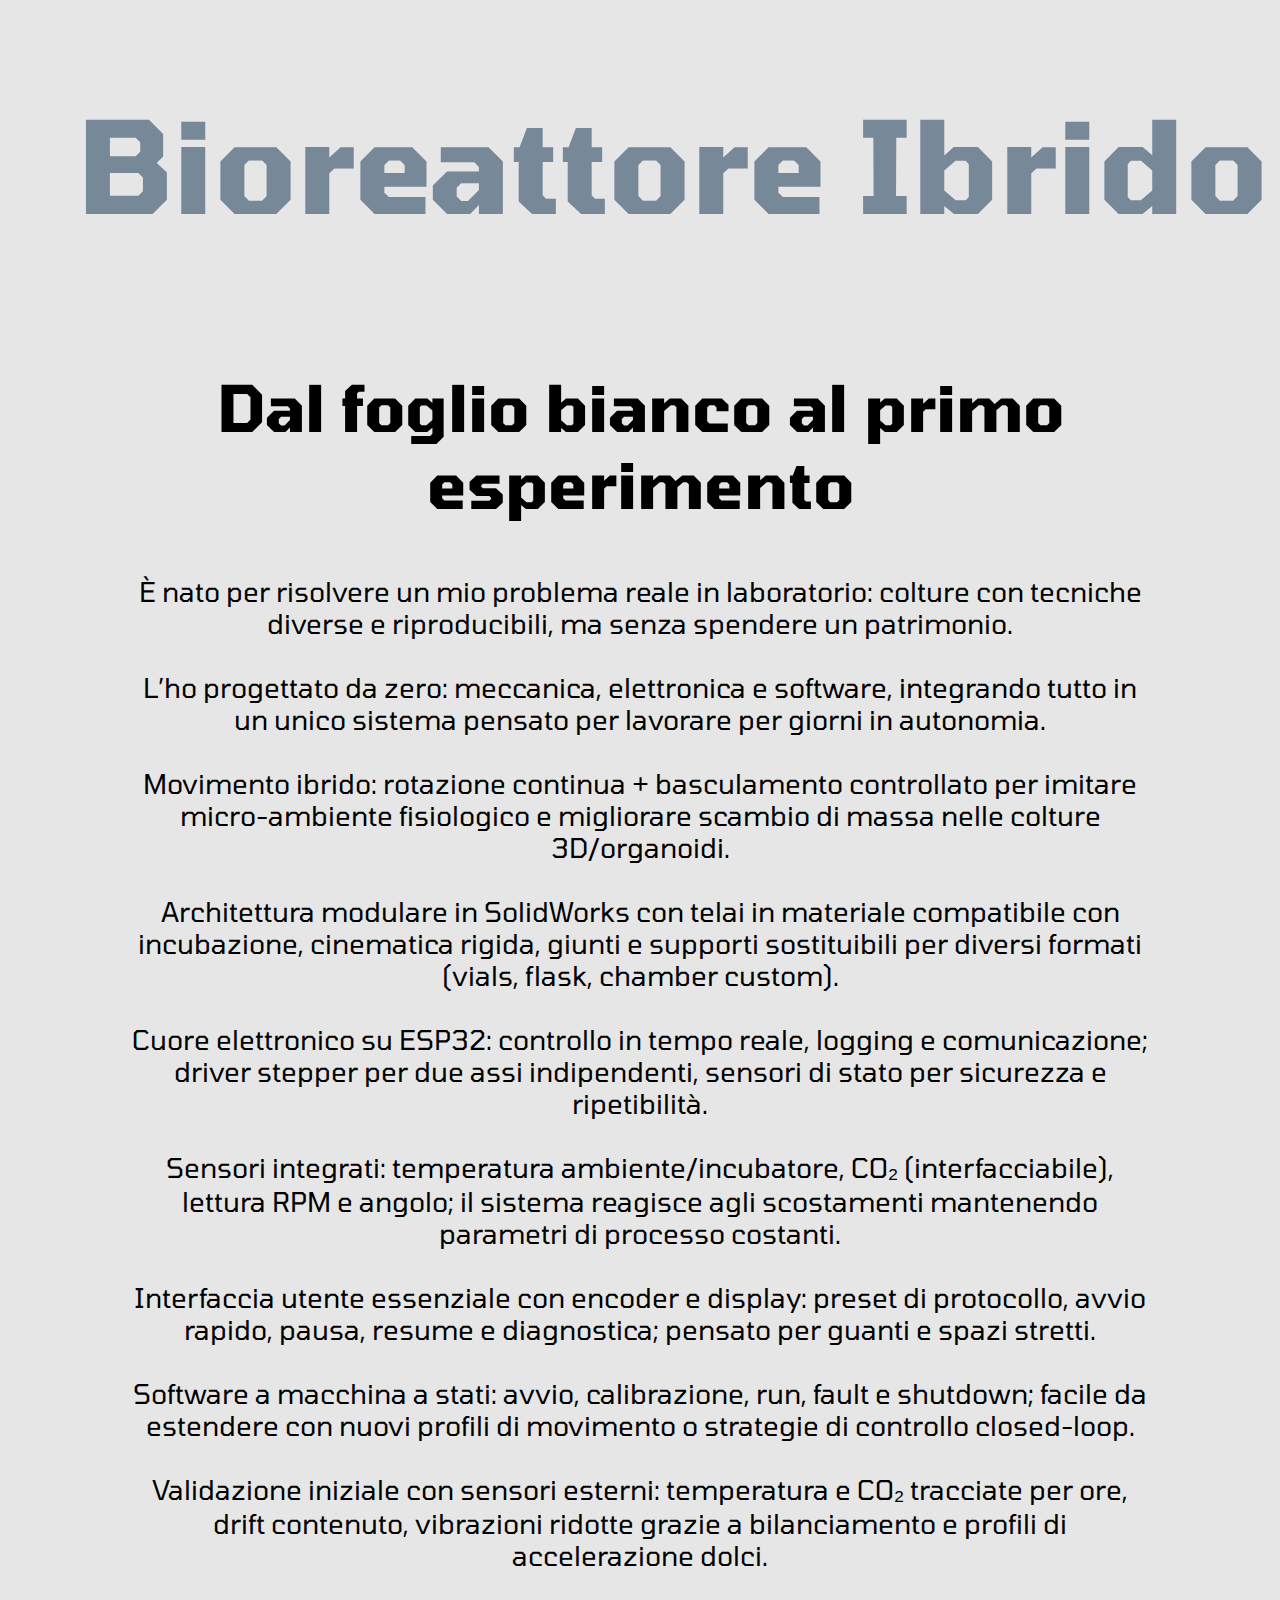
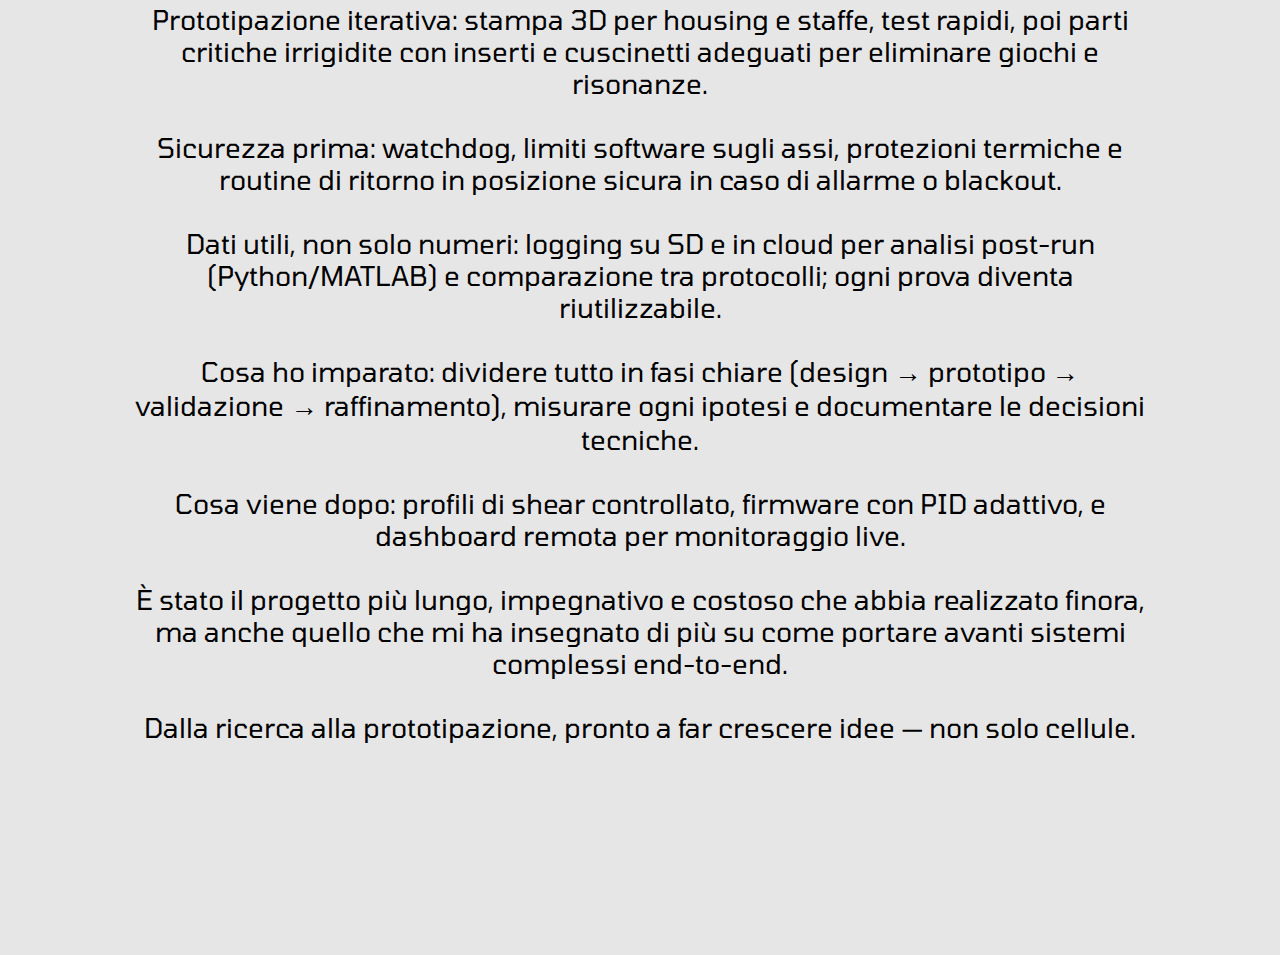
<file: Biorevolution.html>
<!DOCTYPE html>
<html>
<head>
  <base href="nic_blog">
  <link rel="stylesheet" type="text/css" href="style2.css">
  <link rel="stylesheet" href="https://fonts.googleapis.com/css?family=Tomorrow">
  <link rel="icon" type="image/x-icon" href="foto/logo.png">
  <meta charset="utf-8">
  <meta name="viewport" content="width=device-width">

  <title>Progetti</title>
  <meta name="description" content="my personal Webpage">
  <meta name="author" content="Nicolò Francescon">
</head>
<body>
  <style media="screen">
    p{
      font-size: 1.7rem;
      text-align: justify;
    }
    h2{
      font-size: 4rem;
    }
    li{
      font-size: 1.7rem;
      text-align: justify;
    }
    article{
      margin: 10%;
    }
    h1,h2{
      text-align: center;
    }
  </style>

  <div class="desktop" style="padding-left:5%">
    <h1>Bioreattore Ibrido</h1>
  </div>

  <article style="text-align: center">
    <h2 style="color: black">Dal foglio bianco al primo esperimento</h2>

    <p style="text-align: center">
      È nato per risolvere un mio problema reale in laboratorio: colture con tecniche diverse e riproducibili, ma senza
      spendere un patrimonio.<br><br>
      L’ho progettato da zero: meccanica, elettronica e software, integrando tutto in un unico sistema
      pensato per lavorare per giorni in autonomia.<br><br>
      Movimento ibrido: rotazione continua + basculamento controllato per imitare micro-ambiente fisiologico e
      migliorare scambio di massa nelle colture 3D/organoidi.<br><br>
      Architettura modulare in SolidWorks con telai in materiale compatibile con incubazione, cinematica rigida,
      giunti e supporti sostituibili per diversi formati (vials, flask, chamber custom).<br><br>
      Cuore elettronico su ESP32: controllo in tempo reale, logging e comunicazione; driver stepper per due
      assi indipendenti, sensori di stato per sicurezza e ripetibilità.<br><br>
      Sensori integrati: temperatura ambiente/incubatore, CO₂ (interfacciabile), lettura RPM e angolo;
      il sistema reagisce agli scostamenti mantenendo parametri di processo costanti.<br><br>
      Interfaccia utente essenziale con encoder e display: preset di protocollo, avvio rapido, pausa,
      resume e diagnostica; pensato per guanti e spazi stretti.<br><br>
      Software a macchina a stati: avvio, calibrazione, run, fault e shutdown; facile da estendere con nuovi
      profili di movimento o strategie di controllo closed-loop.<br><br>
      Validazione iniziale con sensori esterni: temperatura e CO₂ tracciate per ore, drift contenuto, vibrazioni
      ridotte grazie a bilanciamento e profili di accelerazione dolci.<br><br>
      Prototipazione iterativa: stampa 3D per housing e staffe, test rapidi, poi parti critiche irrigidite
      con inserti e cuscinetti adeguati per eliminare giochi e risonanze.<br><br>
      Sicurezza prima: watchdog, limiti software sugli assi, protezioni termiche e routine di ritorno in posizione
      sicura in caso di allarme o blackout.<br><br>
      Dati utili, non solo numeri: logging su SD e in cloud per analisi post-run (Python/MATLAB) e comparazione tra
      protocolli; ogni prova diventa riutilizzabile.<br><br>
      Cosa ho imparato: dividere tutto in fasi chiare (design → prototipo → validazione → raffinamento),
      misurare ogni ipotesi e documentare le decisioni tecniche.<br><br>
      Cosa viene dopo: profili di shear controllato, firmware con PID adattivo,
      e dashboard remota per monitoraggio live.<br><br>
      È stato il progetto più lungo, impegnativo e costoso che abbia realizzato finora, ma anche quello che mi ha insegnato
      di più su come portare avanti sistemi complessi end-to-end.<br><br>
      Dalla ricerca alla prototipazione, pronto a far crescere idee
      — non solo cellule.
    </p>

    <br><br><br>
    <!-- <p style="text-align: center"><a href="../tesi.pdf" download="Emotion and Virtual Reality" target="_blank">here</a> you can download the full thesis</p> -->
  </article>

  <div class="mobile">
    <div class="testo_dx">
      <h1 style="font-size: 6rem">progetti</h1>
    </div>

    <div class="container">
      <a href="#"><img class="immagine_dx" src="foto/bioreattore.jpg" alt="Bioreattore Ibrido"></a>
      <div class="testo_dx">
        <h2>Hello World!</h2>
        <p>"The journey of a thousand miles begins with one step"</p>
      </div>
    </div>
  </div>

</body>
</html>
</file>
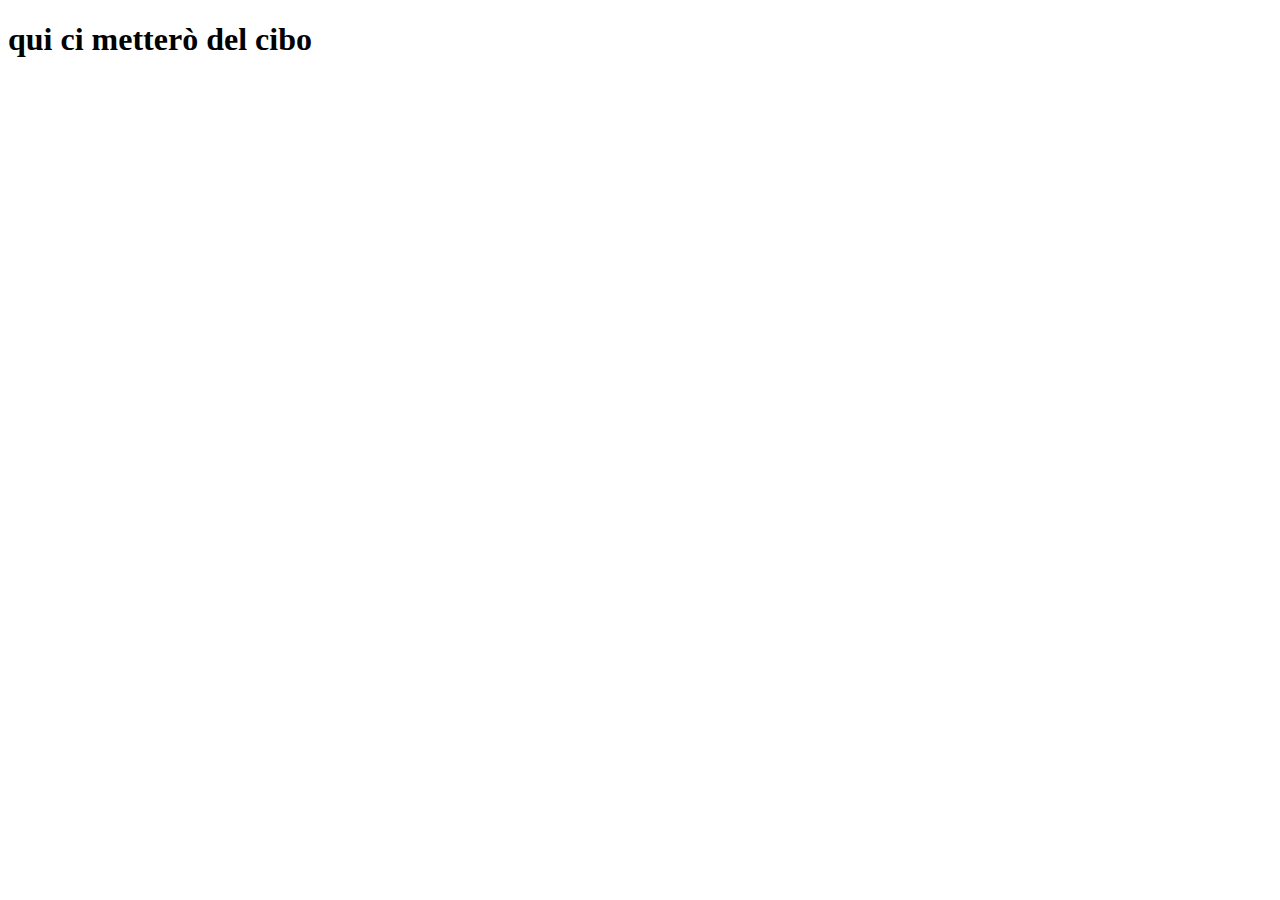
<file: cibo.html>
<!DOCTYPE html>
<html lang="en">
  <head>
    <meta charset="utf-8">
    <meta name="viewport" content="width=device-width">

    <title>cibo</title>
    <meta name="description" content="An example webpage.">
    <meta name="author" content="Nicolò Francescon">
  </head>
  <body>
    <header>
    </header>
    <nav>
    </nav>
    <article>
      <h1>qui ci metterò del cibo</h1>
    </article>
  </body>
</html>
</file>
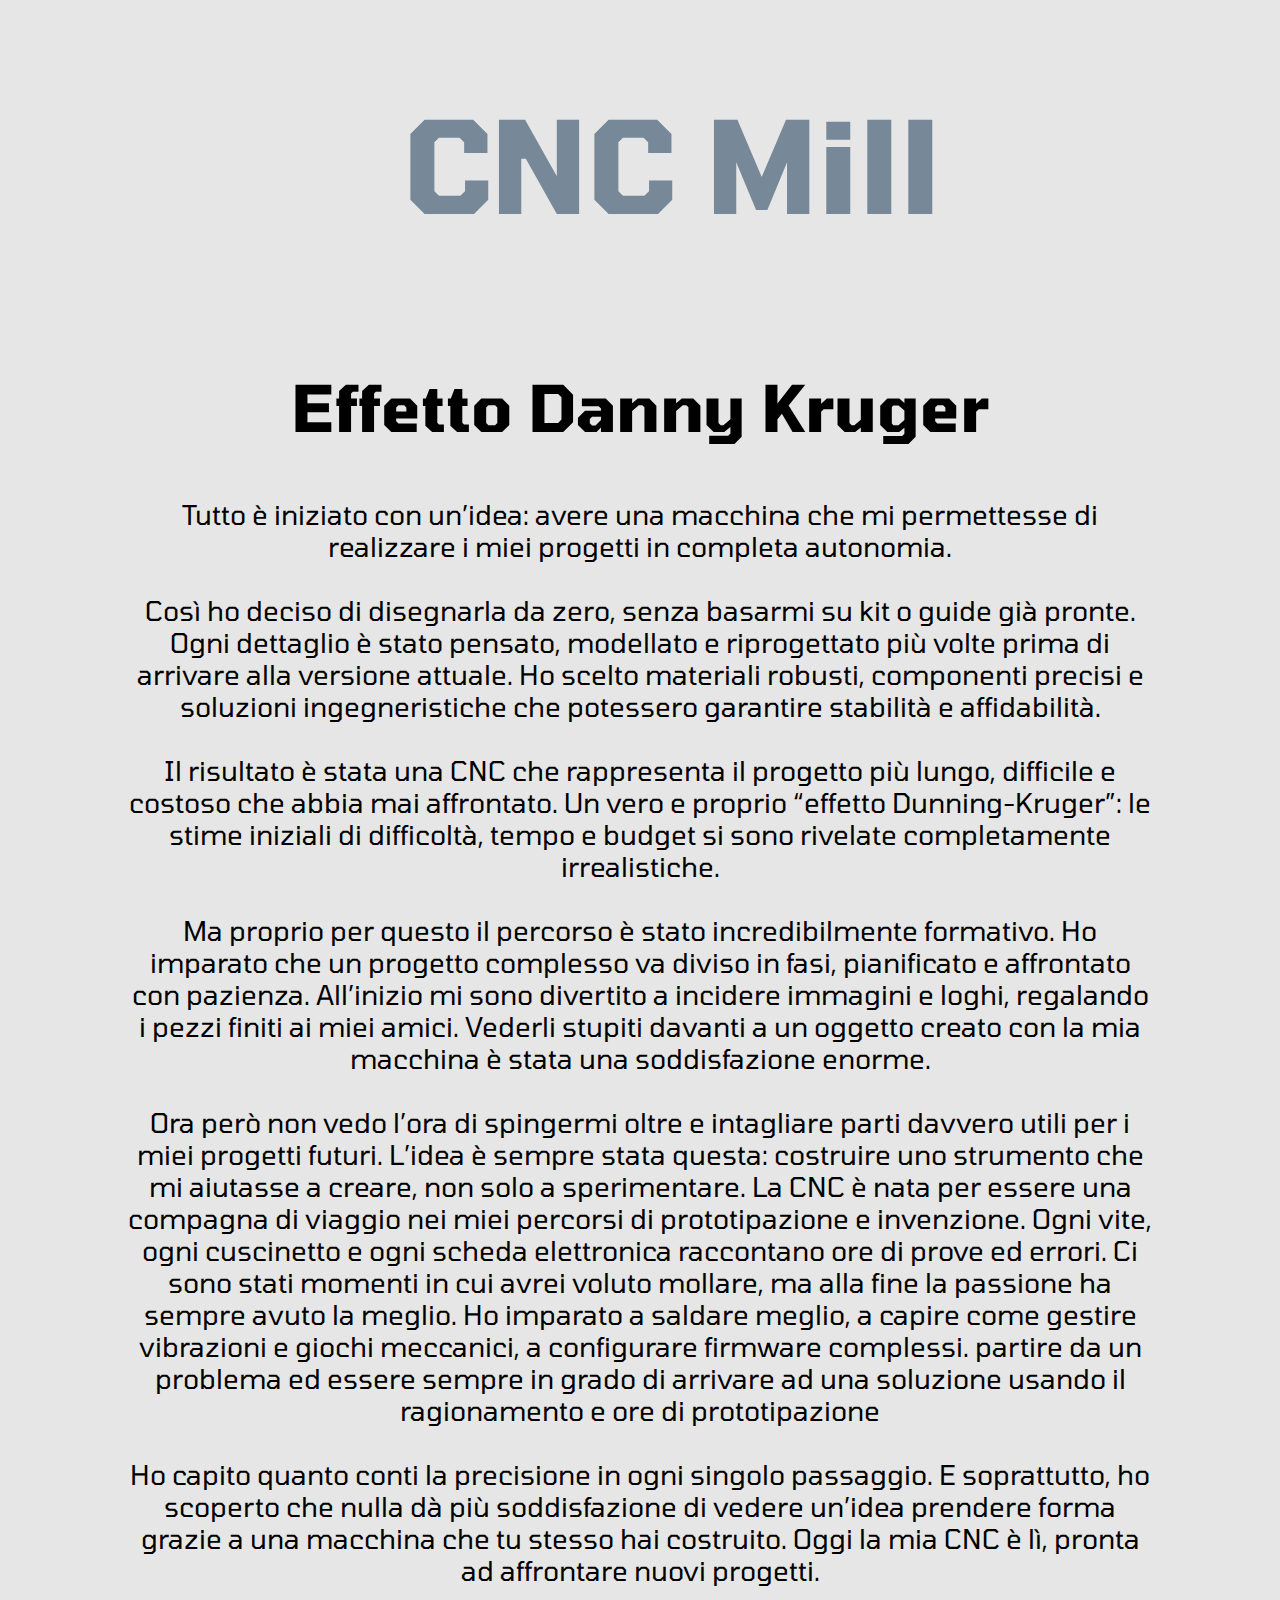
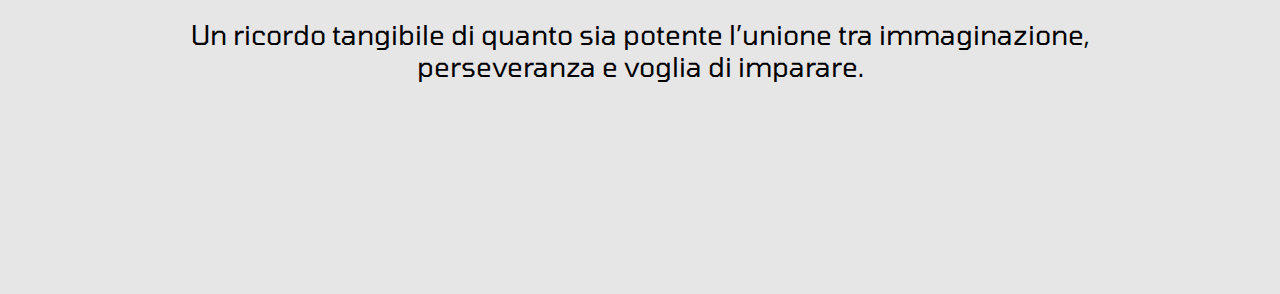
<file: cnc.html>
<!DOCTYPE html>
<html>
<head>
  <base href="nic_blog">
  <link rel="stylesheet" type="text/css" href="style2.css">
  <link rel="stylesheet" href="https://fonts.googleapis.com/css?family=Tomorrow">
  <link rel="icon" type="image/x-icon" href="foto/logo.png">
  <meta charset="utf-8">
  <meta name="viewport" content="width=device-width">

  <title>Progetti</title>
  <meta name="description" content="my personal Webpage">
  <meta name="author" content="Nicolò Francescon">
</head>
<body>
  <style media="screen">
    p{
      font-size: 1.7rem;
      text-align: justify;
      }
    h2{
      font-size: 4rem;
      }
    li{
      font-size: 1.7rem;
      text-align: justify;
    }
    article{
      margin: 10%;
    }
    h2{
      text-align: center;
    }

  </style>

<div class="desktop" style="padding-left:5%">
  <h1>CNC Mill</h1>
</div>


<article style="text-align: center">
  <h2 style="color: black">Effetto Danny Kruger</h2>
<p style="text-align: center">Tutto è iniziato con un’idea: avere una macchina che mi permettesse di realizzare i miei progetti in completa autonomia.
   <br><br> Così ho deciso di disegnarla da zero, senza basarmi su kit o guide già pronte.
Ogni dettaglio è stato pensato, modellato e riprogettato più volte prima di arrivare alla versione attuale.
Ho scelto materiali robusti, componenti precisi e soluzioni ingegneristiche che potessero garantire stabilità e affidabilità.
   <br><br> Il risultato è stata una CNC che rappresenta il progetto più lungo, difficile e costoso che abbia mai affrontato.
Un vero e proprio “effetto Dunning-Kruger”: le stime iniziali di difficoltà, tempo e budget si sono rivelate completamente irrealistiche.
   <br><br>Ma proprio per questo il percorso è stato incredibilmente formativo.
Ho imparato che un progetto complesso va diviso in fasi, pianificato e affrontato con pazienza.
All’inizio mi sono divertito a incidere immagini e loghi, regalando i pezzi finiti ai miei amici.
Vederli stupiti davanti a un oggetto creato con la mia macchina è stata una soddisfazione enorme.
   <br><br>Ora però non vedo l’ora di spingermi oltre e intagliare parti davvero utili per i miei progetti futuri.
L’idea è sempre stata questa: costruire uno strumento che mi aiutasse a creare, non solo a sperimentare.
La CNC è nata per essere una compagna di viaggio nei miei percorsi di prototipazione e invenzione.
Ogni vite, ogni cuscinetto e ogni scheda elettronica raccontano ore di prove ed errori.
Ci sono stati momenti in cui avrei voluto mollare, ma alla fine la passione ha sempre avuto la meglio.
Ho imparato a saldare meglio, a capire come gestire vibrazioni e giochi meccanici, a configurare firmware complessi.
   partire da un problema ed essere sempre in grado di arrivare ad una soluzione usando il ragionamento e ore di prototipazione
<br><br> Ho capito quanto conti la precisione in ogni singolo passaggio.
E soprattutto, ho scoperto che nulla dà più soddisfazione di vedere un’idea prendere forma grazie a una macchina che tu stesso hai costruito.
Oggi la mia CNC è lì, pronta ad affrontare nuovi progetti.
<br><br> Un ricordo tangibile di quanto sia potente l’unione tra immaginazione, perseveranza e voglia di imparare.</p>
<br><br><br>
<!-- <p style="text-align: center" > <a href="../tesi.pdf" download="Emotion and Virtual Reality" target="_blank">here</a> you can download the full thesis </p> -->
</article>
</div>
</div>


<div class="mobile">

  <div class="testo_dx">
    <h1 style="font-size: 6rem">progetti</h1>
  </div>

  <div class="container">
    <a href="#"><img  class="immagine_dx" src="foto/raspberrypi.jpg"></a>
    <div class="testo_dx">
      <h2>Hello World!</h2>
      <p> "The journey of a thousand miles begins with one step"</p>
    </div>
  </div>
</div>

</body>
  
</html>
</file>
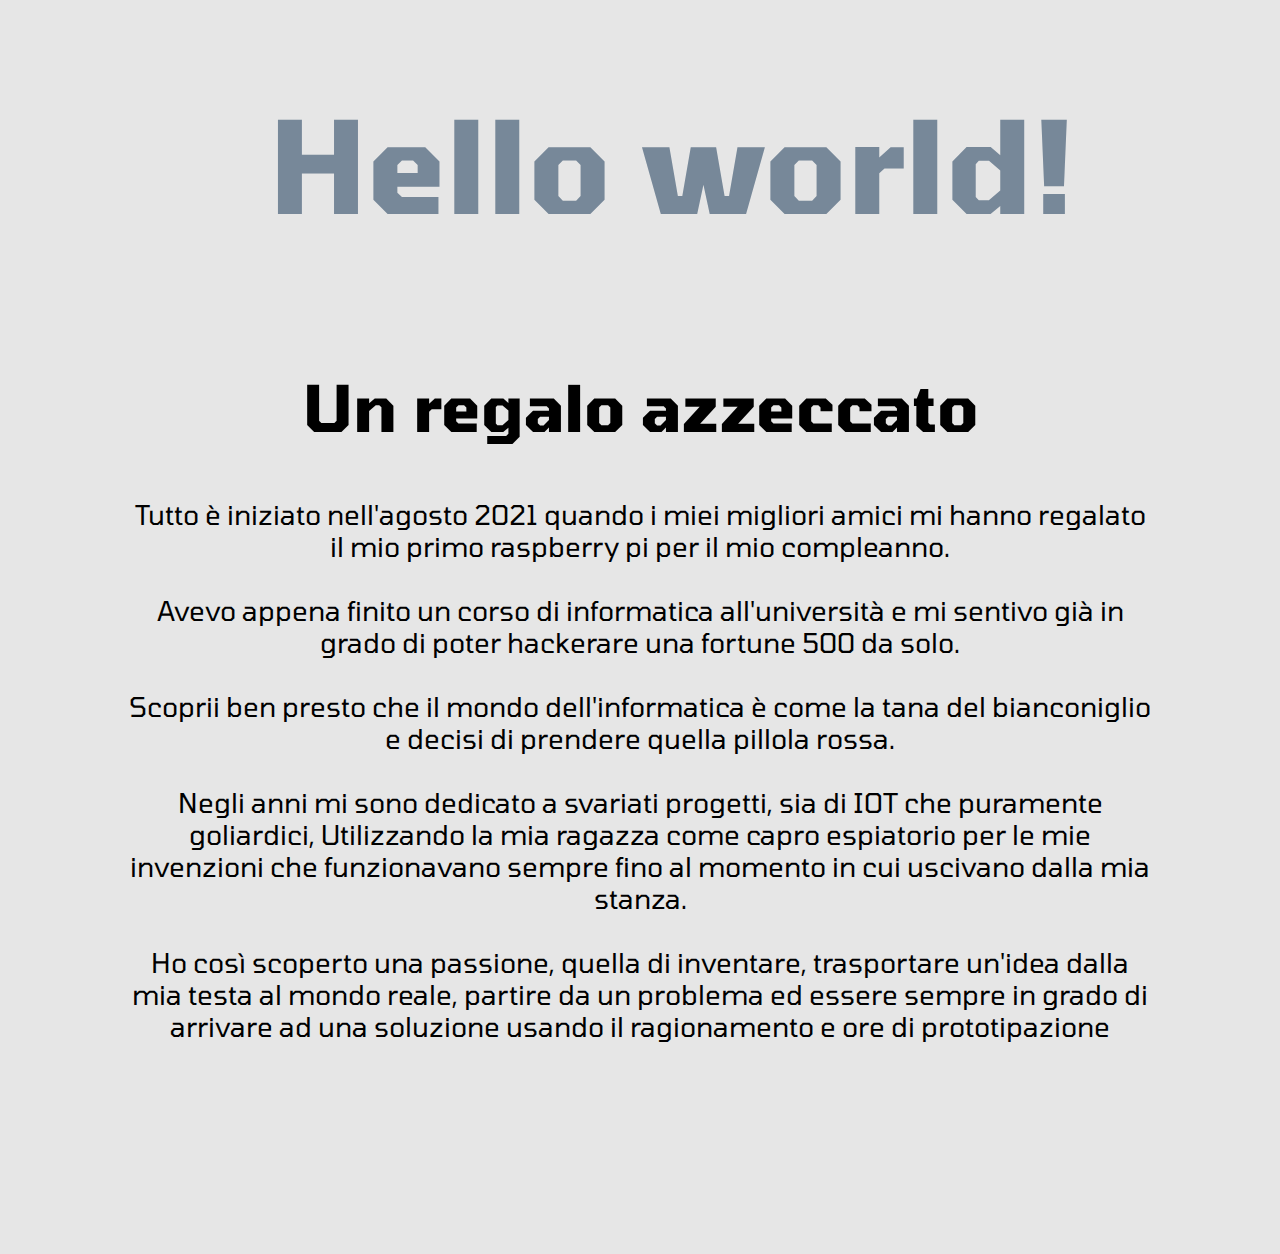
<file: hello_world.html>
<!DOCTYPE html>
<html>
<head>
  <base href="nic_blog">
  <link rel="stylesheet" type="text/css" href="style2.css">
  <link rel="stylesheet" href="https://fonts.googleapis.com/css?family=Tomorrow">
  <link rel="icon" type="image/x-icon" href="foto/logo.png">
  <meta charset="utf-8">
  <meta name="viewport" content="width=device-width">

  <title>Progetti</title>
  <meta name="description" content="my personal Webpage">
  <meta name="author" content="Nicolò Francescon">
</head>
<body>
  <style media="screen">
    p{
      font-size: 1.7rem;
      text-align: justify;
      }
    h2{
      font-size: 4rem;
      }
    li{
      font-size: 1.7rem;
      text-align: justify;
    }
    article{
      margin: 10%;
    }
    h2{
      text-align: center;
    }

  </style>

<div class="desktop" style="padding-left:5%">
  <h1>Hello world!</h1>
</div>


<article style="text-align: center">
  <h2 style="color: black">Un regalo azzeccato</h2>
<p style="text-align: center">Tutto è iniziato nell'agosto 2021 quando i miei migliori amici mi hanno regalato il mio primo raspberry pi per il mio compleanno.
   <br><br> Avevo appena finito un corso di informatica all'università e mi sentivo già in grado di poter hackerare una fortune 500 da solo.
   <br><br> Scoprii ben presto che il mondo dell'informatica è come la tana del bianconiglio e decisi di prendere quella pillola rossa.
   <br><br>Negli anni mi sono dedicato a svariati progetti, sia di IOT che puramente goliardici, 
   Utilizzando la mia ragazza come capro espiatorio per le mie invenzioni che funzionavano sempre fino al momento in cui uscivano dalla mia stanza.
   <br><br>Ho così scoperto una passione, quella di inventare, trasportare un'idea dalla mia testa al mondo reale, 
   partire da un problema ed essere sempre in grado di arrivare ad una soluzione usando il ragionamento e ore di prototipazione</p>
<br><br><br>
<!-- <p style="text-align: center" > <a href="../tesi.pdf" download="Emotion and Virtual Reality" target="_blank">here</a> you can download the full thesis </p> -->
</article>
</div>
</div>


<div class="mobile">

  <div class="testo_dx">
    <h1 style="font-size: 6rem">progetti</h1>
  </div>

  <div class="container">
    <a href="#"><img  class="immagine_dx" src="foto/raspberrypi.jpg"></a>
    <div class="testo_dx">
      <h2>Hello World!</h2>
      <p> "The journey of a thousand miles begins with one step"</p>
    </div>
  </div>
</div>

</body>
  
</html>
</file>
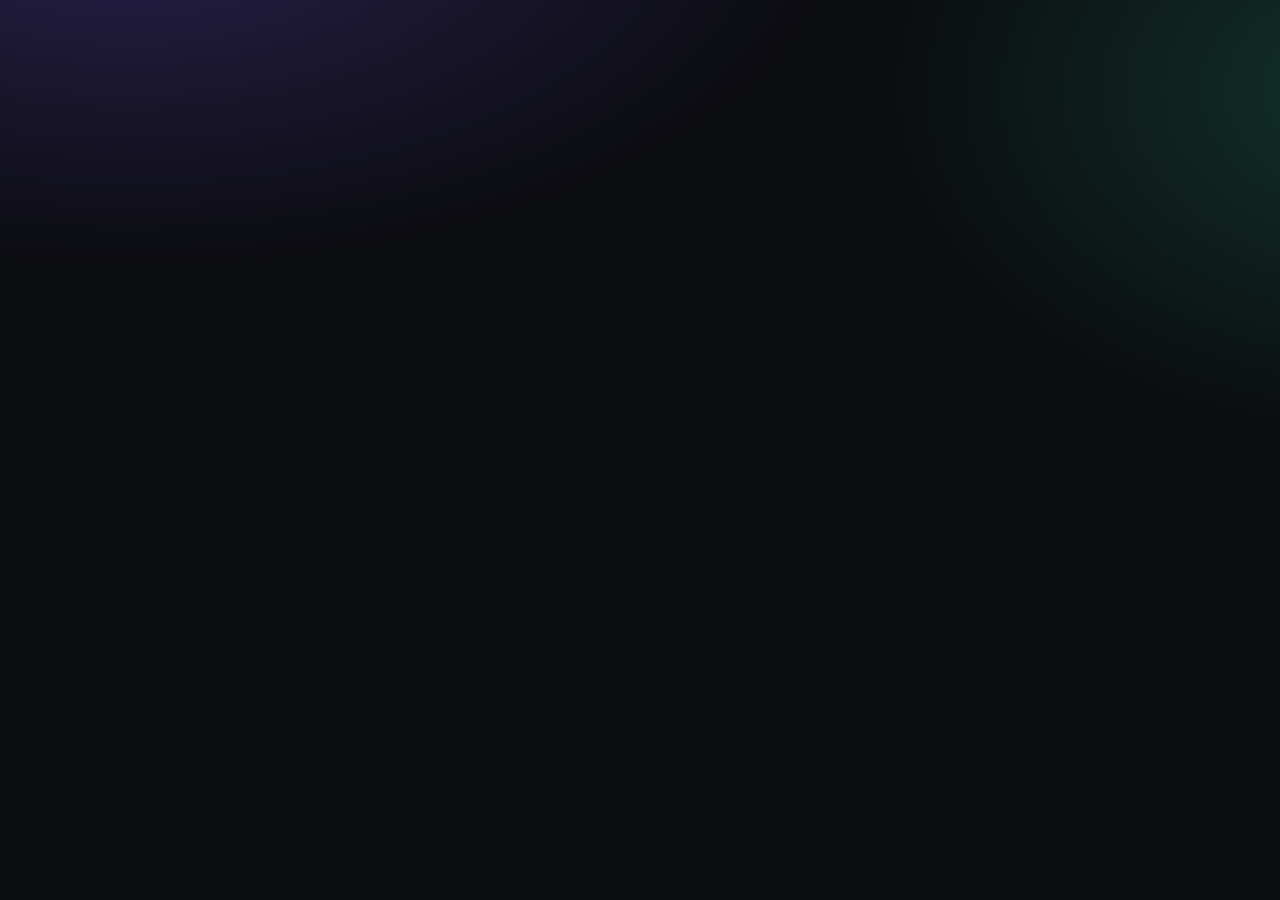
<file: prova.html>
<!DOCTYPE html>
<html lang="it">
<head>
<meta charset="UTF-8" />
<meta name="viewport" content="width=device-width, initial-scale=1" />
<title>Before/After – Modern Compare</title>
<style>
  /* =====================
     Design tokens
  ====================== */
  :root{
    --container-max-w: 1100px;
    --container-radius: 22px;
    --knob-size: 64px;              /* handle diameter */
    --line-width: 2px;              /* separator thickness */
    --accent: #7c5cff;              /* accent gradient A */
    --accent-2: #2ee6a6;            /* accent gradient B */
    --bg: #0b0c10;
    --glass: rgba(255,255,255,.08);
    --glow: 0 10px 30px rgba(0,0,0,.35);
    --knob-glow: 0 8px 28px rgba(0,0,0,.35), 0 0 0 1px rgba(255,255,255,.2) inset;
    --ring: 0 0 0 3px rgba(124,92,255,.35), 0 0 0 6px rgba(46,230,166,.25);
    --ease: cubic-bezier(.22,.61,.36,1);
  }
  @media (max-width: 640px){
    :root{ --knob-size: 56px; }
  }

  /* Page chrome */
  *{ box-sizing: border-box }
  html,body{ height:100%; }
  body{
    margin:0; font: 15px/1.4 Inter, ui-sans-serif, system-ui, -apple-system, Segoe UI, Roboto, Helvetica, Arial, "Apple Color Emoji","Segoe UI Emoji";
    color:#e8e8e8; background: radial-gradient(1200px 600px at 10% -10%, rgba(124,92,255,.25), transparent 60%),
                    radial-gradient(900px 600px at 110% 10%, rgba(46,230,166,.18), transparent 60%),
                    var(--bg);
    display:grid; place-items:center; padding: clamp(16px, 4vw, 48px);
  }
  .wrap{ width: min(100%, var(--container-max-w)); }
  h1{ font-size: clamp(24px, 3.5vw, 40px); margin:0 0 14px; letter-spacing:.2px }
  .sub{ opacity:.8; margin:0 0 20px; max-width: 70ch }

  /* ============ Compare container ============ */
  .compare{
    position: relative;
    width: 100%;
    aspect-ratio: 16/9; /* cinematic ratio; change if you want */
    border-radius: var(--container-radius);
    overflow: hidden;
    background: #101217;
    box-shadow: var(--glow);
    user-select: none;
    touch-action: none;
    isolation:isolate;
  }

  /* Subtle grain overlay for premium feel */
  .grain{ position:absolute; inset:0; pointer-events:none; z-index: 6;
    background-image: url('data:image/svg+xml;utf8,<svg xmlns="http://www.w3.org/2000/svg" width="160" height="160" viewBox="0 0 160 160"><filter id="n"><feTurbulence baseFrequency="0.65" numOctaves="2" stitchTiles="stitch"/></filter><rect width="100%" height="100%" filter="url(%23n)" opacity=".05"/></svg>');
    mix-blend-mode: soft-light; opacity:.35 }

  .compare img{ position:absolute; inset:0; width:100%; height:100%; object-fit:cover; transform: translateZ(0) }
  .img1{ z-index:1; filter: contrast(1.03) saturate(1.02) }
  .img2{ z-index:2; clip-path: inset(0 50% 0 0); }

  /* Gradient border aura (luxury vibe) */
  .compare::before{ content:""; position:absolute; inset:-1px; border-radius: inherit; z-index:0; padding:1px;
    background: linear-gradient(90deg, var(--accent), var(--accent-2));
    -webkit-mask: linear-gradient(#000 0 0) content-box, linear-gradient(#000 0 0);
    -webkit-mask-composite: xor; mask-composite: exclude; opacity:.35 }

  /* Divider line with gradient + glow */
  .divider{ position:absolute; top:0; bottom:0; width: var(--line-width); z-index:3; pointer-events:none;
    background: linear-gradient(to bottom, rgba(255,255,255,0), rgba(255,255,255,.95), rgba(255,255,255,0));
    box-shadow: 0 0 0 1px rgba(255,255,255,.08);
  }

  /* Handle (glass, neumorphism-ish) */
  .handle{ position:absolute; top:50%; translate:-50% -50%; left:50%; z-index:4; width: var(--knob-size); height: var(--knob-size);
    border-radius: 50%; background: linear-gradient(145deg, rgba(255,255,255,.9), rgba(255,255,255,.75));
    box-shadow: var(--knob-glow);
    display:grid; place-items:center; cursor: ew-resize; outline: none; border: none; padding:0;
    transition: transform .2s var(--ease), box-shadow .2s var(--ease); }
  .handle:focus-visible{ box-shadow: var(--knob-glow), var(--ring); }
  .compare:hover .handle{ transform: translate(-50%, -50%) scale(1.04) }

  /* Arrows inside the handle */
  .chevrons{ position: relative; width: 58%; height: 40%; display:flex; align-items:center; justify-content:space-between }
  .chevrons span{ display:block; width: 10px; height: 10px; border-top: 2px solid #111; border-right: 2px solid #111; opacity:.75 }
  .chevrons .left{ rotate: -135deg; animation: nudgeL 1.6s var(--ease) infinite; }
  .chevrons .right{ rotate: 45deg; animation: nudgeR 1.6s var(--ease) infinite; }
  @keyframes nudgeL{ 0%,60%,100%{ transform: translateX(0) } 30%{ transform: translateX(-3px) } }
  @keyframes nudgeR{ 0%,60%,100%{ transform: translateX(0) } 30%{ transform: translateX(3px) } }
  @media (prefers-reduced-motion: reduce){
    .chevrons .left,.chevrons .right{ animation:none }
  }

  /* Labels (glass chips) */
  .badge{ position:absolute; top:14px; z-index:5; padding:.5rem .75rem; border-radius: 999px; font-weight:600; letter-spacing:.2px;
    background: linear-gradient(180deg, rgba(255,255,255,.15), rgba(255,255,255,.05));
    color:#fff; backdrop-filter: blur(6px); -webkit-backdrop-fil
</file>
<file: style2.css>
/* generali */

body {
  margin: 0;
  background-color: #e6e6e6;
  font-family: 'Tomorrow', sans-serif;
}

main {
  height: 100vh;
  overflow-x: hidden;
  overflow-y: auto;
  perspective: 2px;
}

h1{
  font-size: 8rem;
  text-align: center;
  color: lightslategrey;
}

a {
  color: orange;
  text-decoration: none;
}

section {
  transform-style: preserve-3d;
  position: relative;
  height: 100vh;
  display: flex;
  flex-direction: column;
  align-items: center;
  justify-content: center;
  color: lightslategrey;
}

section h1 {
  text-align: center;
  font-size: 4rem;
  font-family: 'Tomorrow', 'Helvetica', sans-serif;
}

/* parallax */

.no-parallax {
  background-color: #e6e6e6;
  z-index: 999;
  text-align: center;
  height: 37%
}

.parallax h1 {
  color: white;
  width: 60%;
  font-size: 2rem;
}

.parallax::after {
  content: " ";
  position: absolute;
  top: 0;
  right: 0;
  bottom: 0;
  left: 0;
  transform: translateZ(-1px) scale(1.5);
  background-size: 100%;
  z-index: -1;
}

/* sta parte è ridicola, ma vabbè */

.bg1::after {
  background:
    url("foto/io4.jpg");
    margin: 5%;
  background-size: cover;
}
.bg2::after {
  background:
    url("foto/adamo4.jpg");
    margin: 5%;
  background-size: cover;
}
.bg3::after {
  background:
    url("foto/foto_cibo.jpg");
    margin: 5%;
  background-size: cover;
}

section h1 {
    font-size: 8rem;
  }
.parallax h1 {
    font-size: 4rem;
  }

/* varie (immagini e zone specifiche) */

.icon-image{
  width: 50px;
}
.final-nav{
  height: 10%;
  text-align-last:
  justify; length: 100%;
  margin-left: 37.5%;
  margin-right: 37.5%;
  margin-top: 1%
}

/* typewriting effect */

.c1{
  display: inline-block;
}
.c2{
  display: block;
}
.c3{
  display: block;
}
h1 .type {
  font-size: 8rem;
  overflow: hidden;
  border-right: .05em solid transparent;
  white-space: nowrap;
  margin: 0 auto;
  width: 0;
  animation:
    .7s blink-caret 0s step-end 3,
    .8s typing 2s steps(5, end) forwards,
    .7s blink-caret 2s step-end 3;
}


h1 .type2{
    font-size: 1.5rem;
    overflow: hidden;
    border-right: .15em solid transparent;
    white-space: nowrap;
    margin: 0 auto;
    width: 0;
    animation:
      typing 3s steps(58, end) forwards,
      blink-caret .70s step-end infinite;
    animation-delay: 4.5s;
}

@keyframes typing {
  from { width: 0 }
  to { width: 100%}
}
@keyframes blink-caret {
  from, to { border-color: transparent }
  50% {border-color: orange}
}

/* scroller bar */

.scroller {
  height: auto;
  overflow-y: scroll;
  scroll-snap-type: y mandatory;
}
.scroller section {
  scroll-snap-align: start;
}
::-webkit-scrollbar {
  width: 10px;
}
::-webkit-scrollbar-track {
  background: #f1f1f1;
}
::-webkit-scrollbar-thumb {
  background: #6d6d6d;
}
::-webkit-scrollbar-thumb:hover {
  background: #555;
}
.mobile {
  display: none;
}
.desktop {
  display: block;
}

/* progetti */

.container{
  width: 100%;
  align-items: center;
  display: flex;
  margin: 10% 0 10% 0;
}
.immagine_sx{
margin: 0% 10% 0% 10%;
width: 100%;
float: left;
display: inline-block;
vertical-align: top;
opacity: 1;
transition: .5s ease;
backface-visibility: hidden;
box-shadow: 0 4px 8px 0 rgba(0, 0, 0, 0.4), 0 6px 20px 0 rgba(0, 0, 0, 0.38);
}
.immagine_dx{
margin: 0% 10% 0% 10%;
width: 100%;
float: right;
display: inline-block;
vertical-align: top;
opacity: 1;
transition: .5s ease;
backface-visibility: hidden;
box-shadow: 0 4px 8px 0 rgba(0, 0, 0, 0.4), 0 6px 20px 0 rgba(0, 0, 0, 0.38);
}
.testo_dx{
margin: 0% 5% 0% 10%;
  width: 40%;
  float: right;
  text-align: center;
}
.testo_sx{
margin: 0% 10% 0% 5%;
  width: 40%;
  float: left;
  text-align: center;
}
.immagine_sx:hover{
  opacity: 0.6;
  box-shadow: 0 4px 8px 0 rgba(0, 0, 0, 0), 0 6px 20px 0 rgba(0, 0, 0, 0);
}
.immagine_dx:hover {
  opacity: 0.6;
  box-shadow: 0 4px 8px 0 rgba(0, 0, 0, 0), 0 6px 20px 0 rgba(0, 0, 0, 0);
}

.container a{
  width: 40%;
}


/* per mobile */

@media (max-width: 500px){
  .type2 {
    text-align: center;
    width: auto;
    }
  .bg1::after {
      background:
        url("foto/io5.jpg");
      background-size: cover;
    }
    .bg2::after {
      background:
        url("foto/adamo5.jpg");
      background-size: cover;
    }
    .bg3::after {
      background:
        url("foto/foto_cibo2.jpg");
      background-size: cover;
    }
    .no-parallax {
      height: 60%
    }
    .mobile {
    display: block;
  }
  .desktop {
    display: none;
  }
  h1 .type2{
      font-size: 1.5rem;
      overflow: hidden;
      border-right: .15em solid transparent;
      white-space: nowrap;
      margin: 0 auto;
      width: 0;
      animation:
      1s typing 2s steps(30, end) forwards,
      .7s blink-caret 2s step-end infinite;

      animation-delay: 6.8s;
  }
  h1 .type3{
      font-size: 2rem;
      overflow: hidden;
      border-right: .15em solid transparent;
      white-space: nowrap;
      margin: 0 auto;
      width: 0;
      animation:
      1s typing 2s steps(16, end) forwards,
      .7s blink-caret 2s step-end 3;
      animation-delay: 4.5s;
  }
  .final-nav{
    width: 100%;
    display: block;
    margin: 0px;
  }
  .icon-image{
    width: 60px;

  }
  ::-webkit-scrollbar {
    width: 0%;
  }
  .container{
    display: block;
    width: 100%;
    position: relative;
    margin:0%;
  }
  .immagine_dx{
    width: 80%;
    opacity: 1;
    transition: .5s ease;
    backface-visibility: hidden;
    box-shadow: 0 4px 8px 0 rgba(0, 0, 0, 0), 0 6px 20px 0 rgba(0, 0, 0, 0);
    float: none;
  }
  .testo_dx{
    margin: 10%;
    width: 100%;
    float: none;
  }
  .testo_sx{
    margin: 10%;
    width: 100%;
    float: none;
  }
  .container a{
    width: 80%;
    margin: 10%;
  }


}
/* Nuovi stili per le immagini extra */
.immagine_extra {
  width: calc(18% - 10px); /* Adjust the width to fit within the container */
  display: none;
  opacity: 0;
  position: absolute;
  transform: translateX(-150px); /* Start position off-screen */
  transition: opacity 0.5s ease, transform 0.5s ease;
}

.container {
  position: relative;
}

.container .immagine_sx,
.container .immagine_dx {
  position: relative;
}

.immagine_sx.show-extra,
.immagine_dx.show-extra {
  opacity: 1;
  transition: opacity 0.5s ease;
}

.testo_dx,
.testo_sx {
  transition: opacity 0.5s ease;
}

.testo_dx.hidden,
.testo_sx.hidden {
  opacity: 0;
}
</file>
